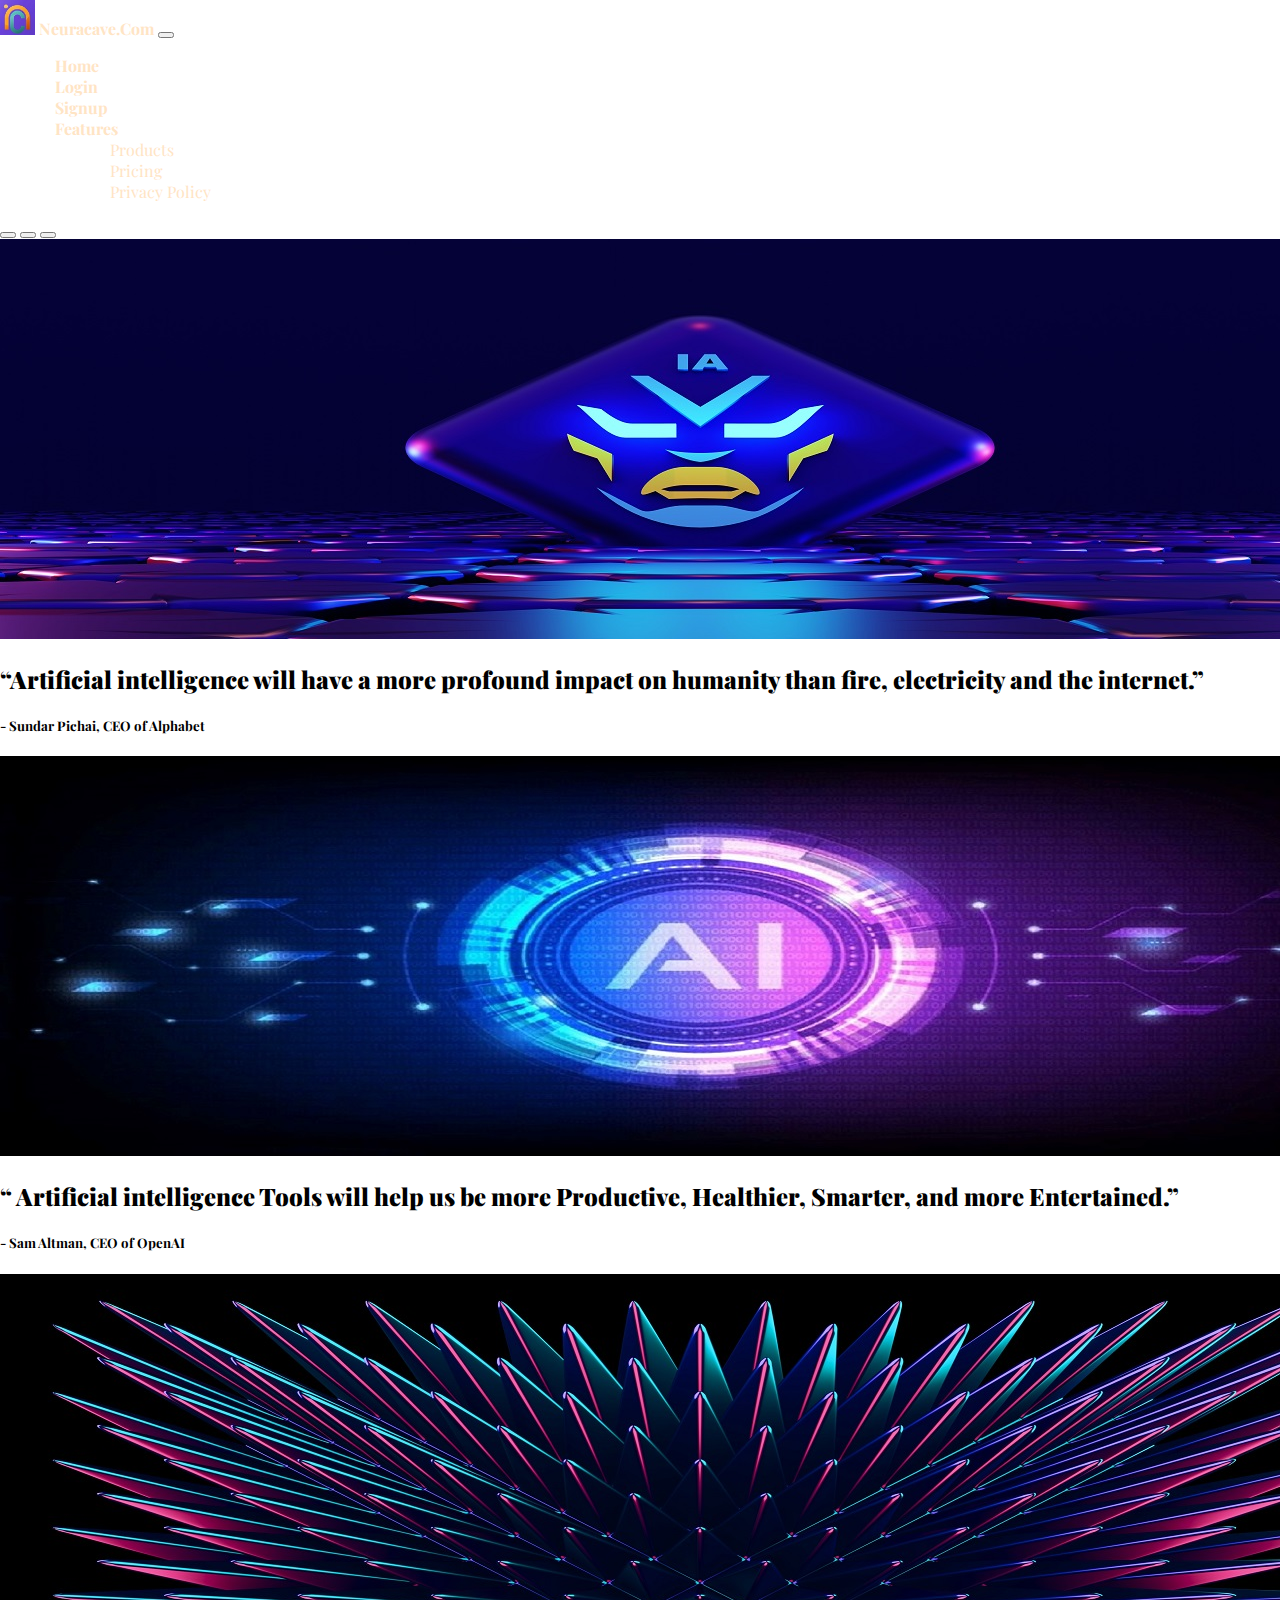
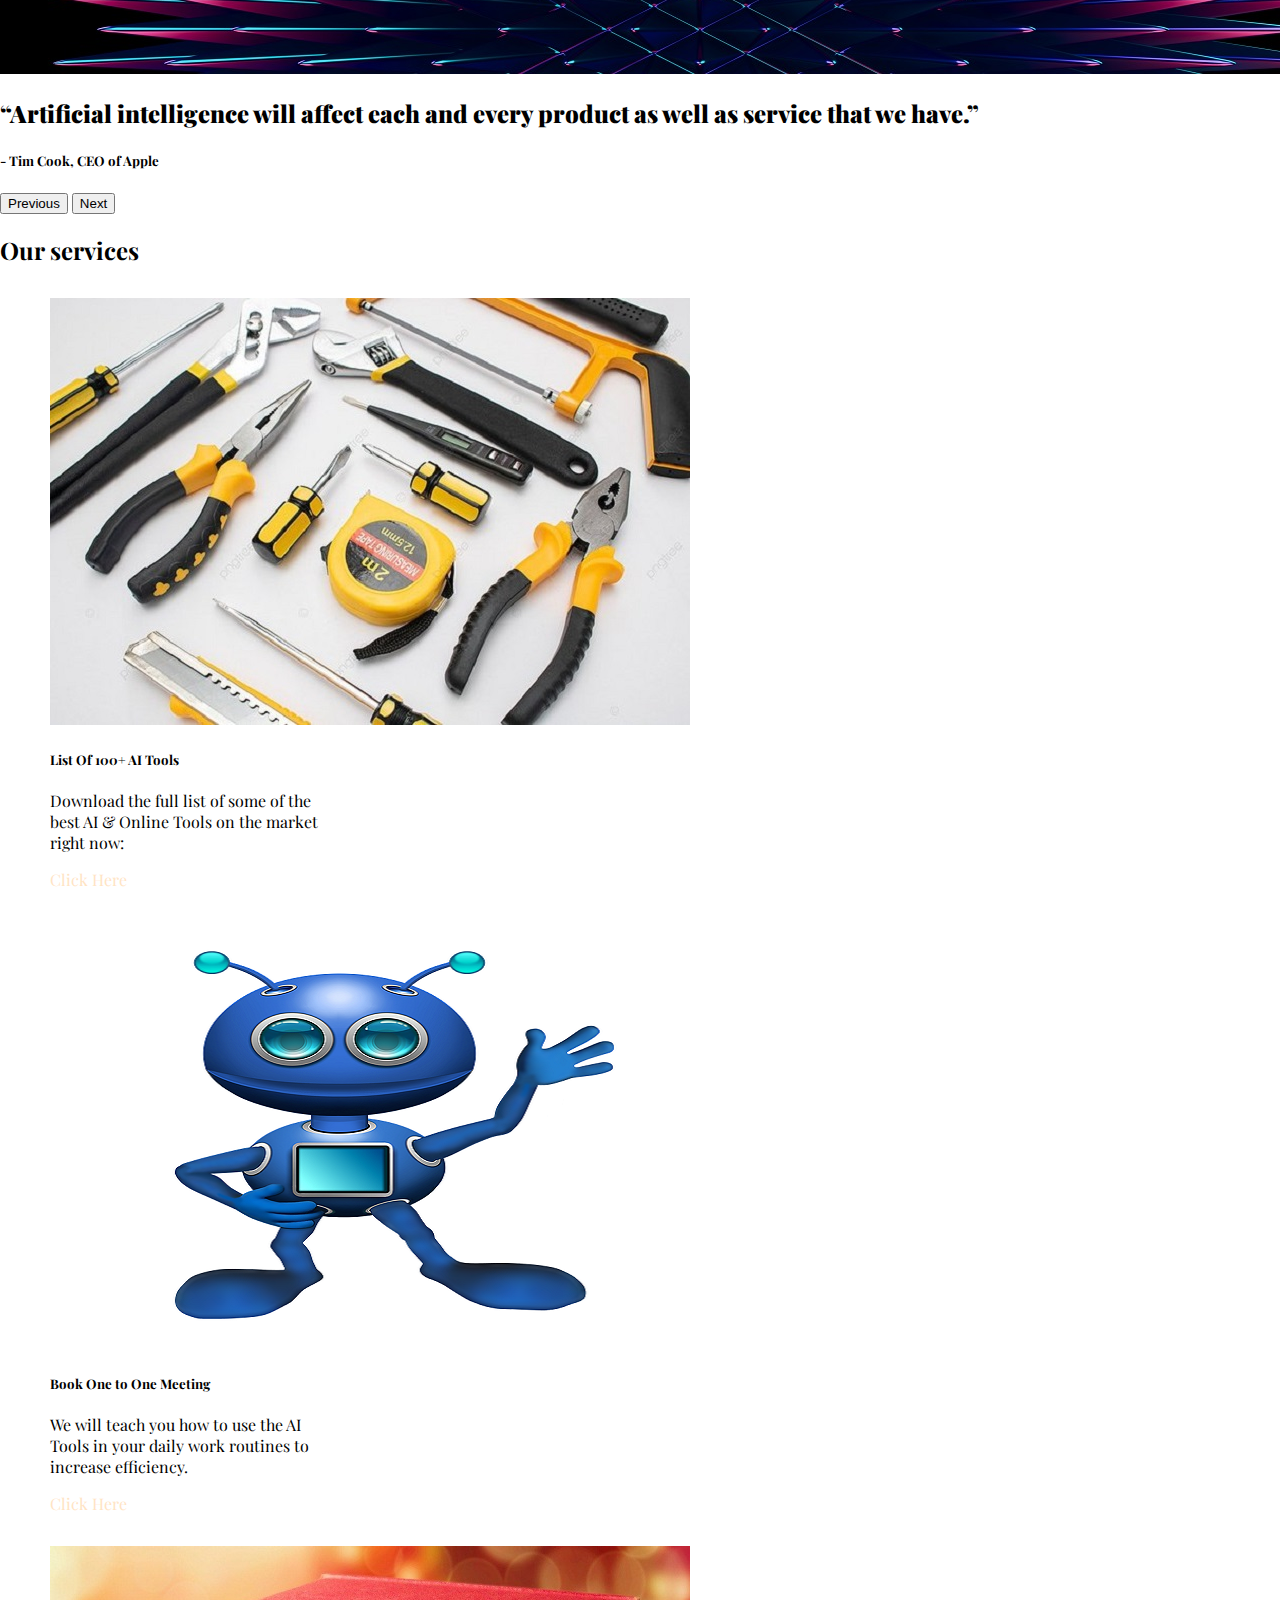
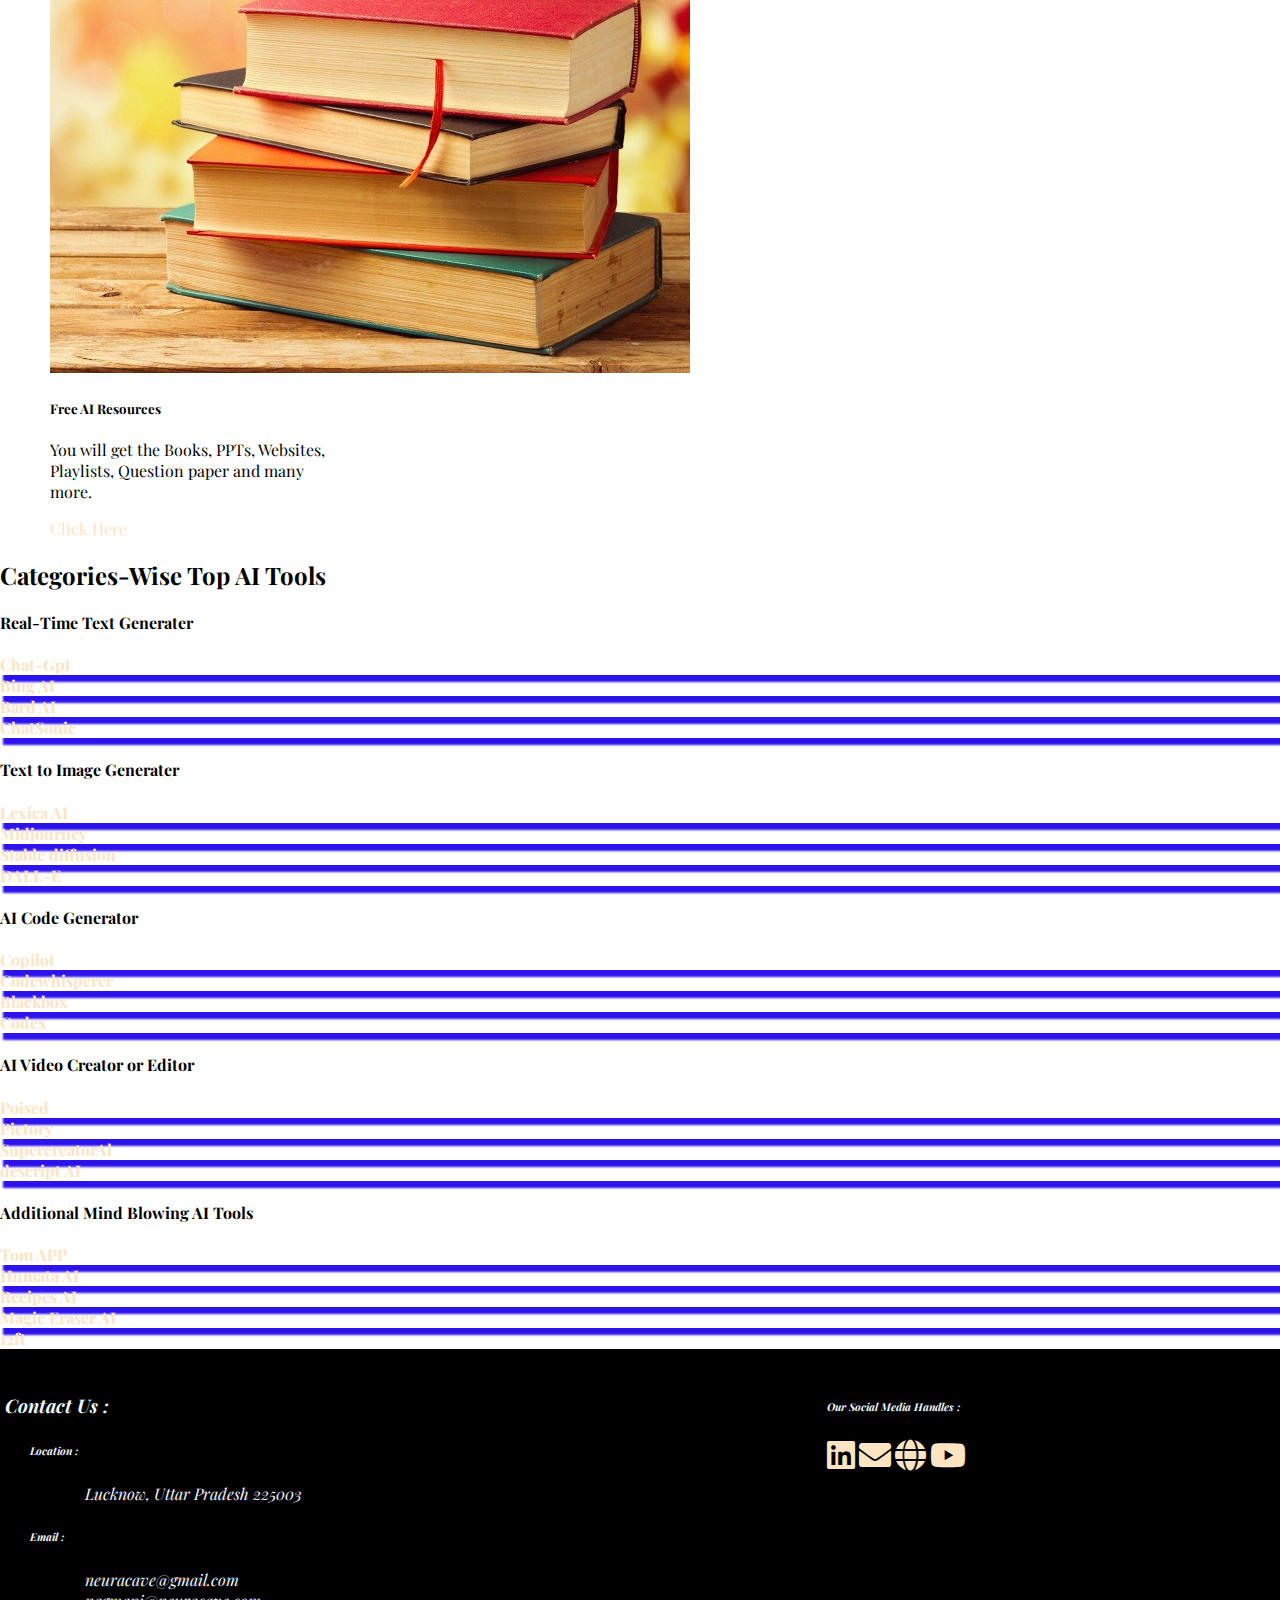
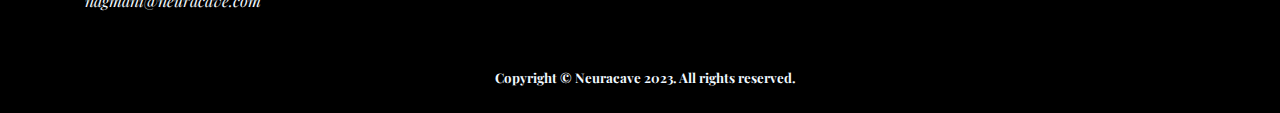
<file: index.html>
<!DOCTYPE html>
<html lang="en">

<head>
    <!-- This is written so that our website will come in google search(For SEO Purpose) -->
    <meta charset="UTF-8">
    <meta http-equiv="X-UA-Compatible" content="IE=edge">
    <meta name="viewport" content="width=device-width, initial-scale=1">
    <meta name="description" content="How to use AI Tools to do work efficiently">
    <meta name="keywords" content="aitools, ai, ml">
    <meta name="robots" content="INDEX, FOLLOW">

    <!-- This is for Styling and responsivness of the website -->
    <link href="https://cdn.jsdelivr.net/npm/bootstrap@5.0.2/dist/css/bootstrap.min.css" rel="stylesheet"
        integrity="sha384-EVSTQN3/azprG1Anm3QDgpJLIm9Nao0Yz1ztcQTwFspd3yD65VohhpuuCOmLASjC" crossorigin="anonymous">

    <!-- Add the Font Awesome CSS -->
    <link rel="stylesheet" href="https://cdnjs.cloudflare.com/ajax/libs/font-awesome/5.15.4/css/all.min.css">

    <link rel="stylesheet" href="style.css">

    <script src="https://cdn.jsdelivr.net/npm/bootstrap@5.0.2/dist/js/bootstrap.bundle.min.js"
        integrity="sha384-MrcW6ZMFYlzcLA8Nl+NtUVF0sA7MsXsP1UyJoMp4YLEuNSfAP+JcXn/tWtIaxVXM"
        crossorigin="anonymous"></script>

    <!-- This is the title of the webpage which will show in Tab of crome. -->
    <title>Neuracave</title>
    <link rel="icon" href="assets/nc - Copy.jpg" type="image/png" />
</head>

<body>
    <div class="main_container">
        <nav class="navbar sticky-top navbar-expand-lg navbar-light bg-light bg-body-tertiary ">
            <div class="container-fluid">
                <a class="navbar-brand" href="http://www.neuracave.com/">
                    <img src="assets/nc - Copy.jpg" alt="Logo" width="35" height="35"
                        class="d-inline-block align-text-top">
                    <b class="primary">Neuracave.Com</b>
                </a>
                <button class="navbar-toggler" type="button" data-bs-toggle="collapse"
                    data-bs-target="#navbarNavDropdown" aria-controls="navbarNavDropdown" aria-expanded="false"
                    aria-label="Toggle navigation">
                    <span class="navbar-toggler-icon"></span>
                </button>
                <div class="collapse navbar-collapse" id="navbarNavDropdown">
                    <ul class="navbar-nav">
                        <li class="nav-item me-2">
                            <a class="nav-link active font-weight-bold" aria-current="page" href="http://www.neuracave.com/">Home</a>
                        </li>
                        <li class="nav-item me-2">
                            <a class="nav-link font-weight-bold" href="login_form.html">Login</a>
                        </li>
                        <li class="nav-item me-2">
                            <a class="nav-link font-weight-bold" href="signup_form.html">Signup</a>
                        </li>
                        <li class="nav-item dropdown">
                            <a class="nav-link dropdown-toggle font-weight-bold" href="#" role="button" data-bs-toggle="dropdown"
                                aria-expanded="false">
                                Features
                            </a>
                            <ul class="dropdown-menu">
                                <li><a class="dropdown-item" href="">Products</a></li>
                                <li><a class="dropdown-item" href="">Pricing</a></li>
                                <li><a class="dropdown-item" href="">Privacy Policy</a></li>
                                <!-- <li><a class="dropdown-item" href="#">Something else here</a></li> -->
                            </ul>
                        </li>
                    </ul>
                </div>
            </div>
        </nav>

        <!-- Section - 2 ; Carousel -->

        <div id="carouselExampleDark" class="carousel carousel-dark slide" data-bs-ride="carousel">
            <div class="carousel-indicators">
                <button type="button" data-bs-target="#carouselExampleDark" data-bs-slide-to="0" class="active"
                    aria-current="true" aria-label="Slide 1"></button>
                <button type="button" data-bs-target="#carouselExampleDark" data-bs-slide-to="1"
                    aria-label="Slide 2"></button>
                <button type="button" data-bs-target="#carouselExampleDark" data-bs-slide-to="2"
                    aria-label="Slide 3"></button>
            </div>
            <div class="carousel-inner">
                <div class="carousel-item active" data-bs-interval="10000">
                    <img src="assets/bg3.png" class="d-block w-100 " alt="...">
                    <div class="carousel-caption d-none d-md-block">
                        <h2 class="text-white"><b>“Artificial intelligence will have a more profound impact on humanity
                                than fire, electricity
                                and the internet.”</b></h2>
                        <h5 class="text-white"> - Sundar Pichai, CEO of Alphabet</h5>
                    </div>
                </div>
                <div class="carousel-item" data-bs-interval="2000">
                    <img src="assets/bg1.png" class="d-block w-100 " alt="...">
                    <div class="carousel-caption d-none d-md-block">
                        <h2 class="text-white"><b>“ Artificial intelligence Tools will help us be more Productive,
                                Healthier, Smarter, and
                                more Entertained.”</b></h2>
                        <h5 class="text-white"> - Sam Altman, CEO of OpenAI</h5>
                    </div>
                </div>
                <div class="carousel-item">
                    <img src="assets/bg333.png" class="d-block w-100 " alt="...">
                    <div class="carousel-caption d-none d-md-block">
                        <h2 class="text-white"><b>“Artificial intelligence will affect each and every product as well as
                                service that we
                                have.”</b></h2>
                        <h5 class="text-white"> - Tim Cook, CEO of Apple</h5>
                    </div>
                </div>
            </div>
            <button class="carousel-control-prev" type="button" data-bs-target="#carouselExampleDark"
                data-bs-slide="prev">
                <span class="carousel-control-prev-icon" aria-hidden="true"></span>
                <span class="visually-hidden">Previous</span>
            </button>
            <button class="carousel-control-next" type="button" data-bs-target="#carouselExampleDark"
                data-bs-slide="next">
                <span class="carousel-control-next-icon" aria-hidden="true"></span>
                <span class="visually-hidden">Next</span>
            </button>
        </div>

        <!-- Section - 3 ; Services -->

        <div class="bg-info text-center py-3">
            <h2 class="py-3">Our services</h2>
            <div class="row">
                <div class="col card-1">
                    <div class="card" style="width: 18rem;">
                        <img src="assets/ai_tools.png" class="card-img-top" alt="...">
                        <div class="card-body">
                            <h5 class="card-title">List Of 100+ AI Tools</h5>
                            <p class="card-text">Download the full list of some of the best AI & Online Tools on the
                                market right now:</p>
                            <a href="AI_Tools By Neuracave.pdf" class="btn btn-primary">Click Here</a>
                        </div>
                    </div>
                </div>
                <div class="col card-1">
                    <div class="card" style="width: 18rem;">
                        <img src="assets/robot.png" class="card-img-top" alt="...">
                        <div class="card-body">
                            <h5 class="card-title">Book One to One Meeting</h5>
                            <p class="card-text"> We will teach you how to use the AI Tools in your daily work routines
                                to increase efficiency.</p>
                            <a href="https://calendly.com/nag2mani/one_to_one" class="btn btn-primary">Click Here</a>
                        </div>
                    </div>
                </div>
                <div class="col card-1">
                    <div class="card" style="width: 18rem;">
                        <img src="assets/study_material.png" class="card-img-top" alt="...">
                        <div class="card-body">
                            <h5 class="card-title">Free AI Resources</h5>
                            <p class="card-text">You will get the Books, PPTs, Websites, Playlists, Question paper and
                                many more.</p>
                            <a href="study_material.html" class="btn btn-primary">Click Here</a>
                        </div>
                    </div>
                </div>
            </div>
        </div>

        <!-- Section - 4 ; AI Tools -->

        <div class="bg-warning text-center py-4">
            <h2>Categories-Wise Top AI Tools</h2>
            <div class="container">
                <div class="row">
                    <div class="col text-center mt-4 mb-2">
                        <h4>Real-Time Text Generater</h4>
                    </div>
                </div>
                <div class="container">
                    <div class="row justify-content-around">
                        <div class="col-md-2 border border-primary bg-primary shadow-column mb-3">
                            <a href="https://chat.openai.com/" class="font-weight-bold">Chat-Gpt</a>
                        </div>
                        <div class="col-md-2 border border-primary bg-primary shadow-column mb-3">
                            <a href="https://www.bing.com/new" class="font-weight-bold">Bing AI</a>
                        </div>
                        <div class="col-md-2 border border-primary bg-primary shadow-column mb-3">
                            <a href="https://bard.google.com/" class="font-weight-bold">Bard AI</a>
                        </div>
                        <div class="col-md-2 border border-primary bg-primary shadow-column mb-3">
                            <a href="https://writesonic.com/chat" class="font-weight-bold">ChatSonic</a>
                        </div>
                    </div>
                </div>
            </div>


            <div class="container">
                <div class="row">
                    <div class="col text-center mt-4 mb-2">
                        <h4>Text to Image Generater</h4>
                    </div>
                </div>
                <div class="container">
                    <div class="row justify-content-around">
                        <div class="col-md-2 border border-primary bg-primary shadow-column mb-3">
                            <a href="https://lexica.art/" class="font-weight-bold">Lexica AI</a>
                        </div>
                        <div class="col-md-2 border border-primary bg-primary shadow-column mb-3">
                            <a href="https://www.midjourney.com/" class="font-weight-bold">Midjourney</a>
                        </div>
                        <div class="col-md-2 border border-primary bg-primary shadow-column mb-3">
                            <a href="https://github.com/CompVis/stable-diffusion" class="font-weight-bold">Stable
                                diffusion</a>
                        </div>
                        <div class="col-md-2 border border-primary bg-primary shadow-column mb-3">
                            <a href="https://labs.openai.com/" class="font-weight-bold">DALL-E</a>
                        </div>
                    </div>
                </div>
            </div>


            <div class="container">
                <div class="row">
                    <div class="col text-center mt-4 mb-2">
                        <h4>AI Code Generator</h4>
                    </div>
                </div>
                <div class="container">
                    <div class="row justify-content-around">
                        <div class="col-md-2 border border-primary bg-primary shadow-column mb-3">
                            <a href="https://github.com/features/copilot" class="font-weight-bold">Copilot</a>
                        </div>
                        <div class="col-md-2 border border-primary bg-primary shadow-column mb-3">
                            <a href="https://aws.amazon.com/codewhisperer/" class="font-weight-bold">Codewhisperer</a>
                        </div>
                        <div class="col-md-2 border border-primary bg-primary shadow-column mb-3">
                            <a href="https://www.useblackbox.io/" class="font-weight-bold">Blackbox</a>
                        </div>
                        <div class="col-md-2 border border-primary bg-primary shadow-column mb-3">
                            <a href="https://openai.com/blog/openai-codex" class="font-weight-bold">Codex</a>
                        </div>
                    </div>
                </div>
            </div>


            <div class="container">
                <div class="row">
                    <div class="col text-center mt-4 mb-2">
                        <h4>AI Video Creator or Editor</h4>
                    </div>
                </div>
                <div class="container">
                    <div class="row justify-content-around">
                        <div class="col-md-2 border border-primary bg-primary shadow-column mb-3">
                            <a href="https://www.poised.com/" class="font-weight-bold">Poised</a>
                        </div>
                        <div class="col-md-2 border border-primary bg-primary shadow-column mb-3">
                            <a href="https://pictory.ai/" class="font-weight-bold">Pictory</a>
                        </div>
                        <div class="col-md-2 border border-primary bg-primary shadow-column mb-3">
                            <a href="https://www.supercreator.ai/" class="font-weight-bold">SupercreatorAl</a>
                        </div>
                        <div class="col-md-2 border border-primary bg-primary shadow-column mb-3">
                            <a href="https://www.descript.com/" class="font-weight-bold">descript AI</a>
                        </div>
                    </div>
                </div>
            </div>


            <div class="container">
                <div class="row">
                    <div class="col text-center mt-4 mb-2">
                        <h4>Additional Mind Blowing AI Tools</h4>
                    </div>
                </div>
                <div class="container">
                    <div class="row justify-content-around">
                        <div class="col-md-2 border border-primary bg-primary shadow-column mb-3">
                            <a href="https://tome.app/" class="font-weight-bold">Tom APP</a>
                        </div>
                        <div class="col-md-2 border border-primary bg-primary shadow-column mb-3">
                            <a href="https://www.humata.ai/" class="font-weight-bold">Humata AI</a>
                        </div>
                        <div class="col-md-2 border border-primary bg-primary shadow-column mb-3">
                            <a href="https://letsfoodie.com/ai-recipe-generator/" class="font-weight-bold">Recipes
                                AI</a>
                        </div>
                        <div class="col-md-2 border border-primary bg-primary shadow-column mb-3">
                            <a href="https://magicstudio.com/magiceraser/" class="font-weight-bold">Magic Eraser AI</a>
                        </div>
                        <div class="col-md-2 border border-primary bg-primary shadow-column mb-3">
                            <a href="https://12ft.io/" class="font-weight-bold">12ft</a>
                        </div>
                    </div>
                </div>
            </div>
        </div>

        <!-- Section - 5 ; Footer/contacts -->
        <footer class="footer">
            <address class="address">
                <div class="contact">
                    <h3>Contact Us :</h3>
                    <div class="location">
                        <h6>Location :</h6>
                        <ul>
                            <li>Lucknow, Uttar Pradesh 225003</li>
                        </ul>
                    </div>
                    <div class="email">
                        <h6>Email :</h6>
                        <ul>
                            <li>neuracave@gmail.com</li>
                            <li>nagmani@neuracave.com</li>
                        </ul>
                    </div>
                </div>
                <div class="social-media">
                    <h6> Our Social Media Handles :</h6>
                    <a href="https://www.linkedin.com/company/neuracave/"><i class="fab fa-linkedin fa-2x ps-2"></i></a>
                    <a href="mailto:neuracave@gmail.com"><i class="fas fa-envelope fa-2x ps-2"></i></a>
                    <a href="http://www.neuracave.com/"><i class="fas fa-globe fa-2x ps-2"></i></a>
                    <a href="https://www.youtube.com/channel/UCKmD34nAH2tY5DMkWutiYrQ"><i
                            class="fab fa-youtube fa-2x ps-2"></i></a>
                </div>
            </address>
            <div class="copyright">
                <h5>Copyright &copy; Neuracave 2023. All rights reserved.</h5>
            </div>
        </footer>
    </div>
    <script src="script.js"></script>
</body>

</html>
</file>
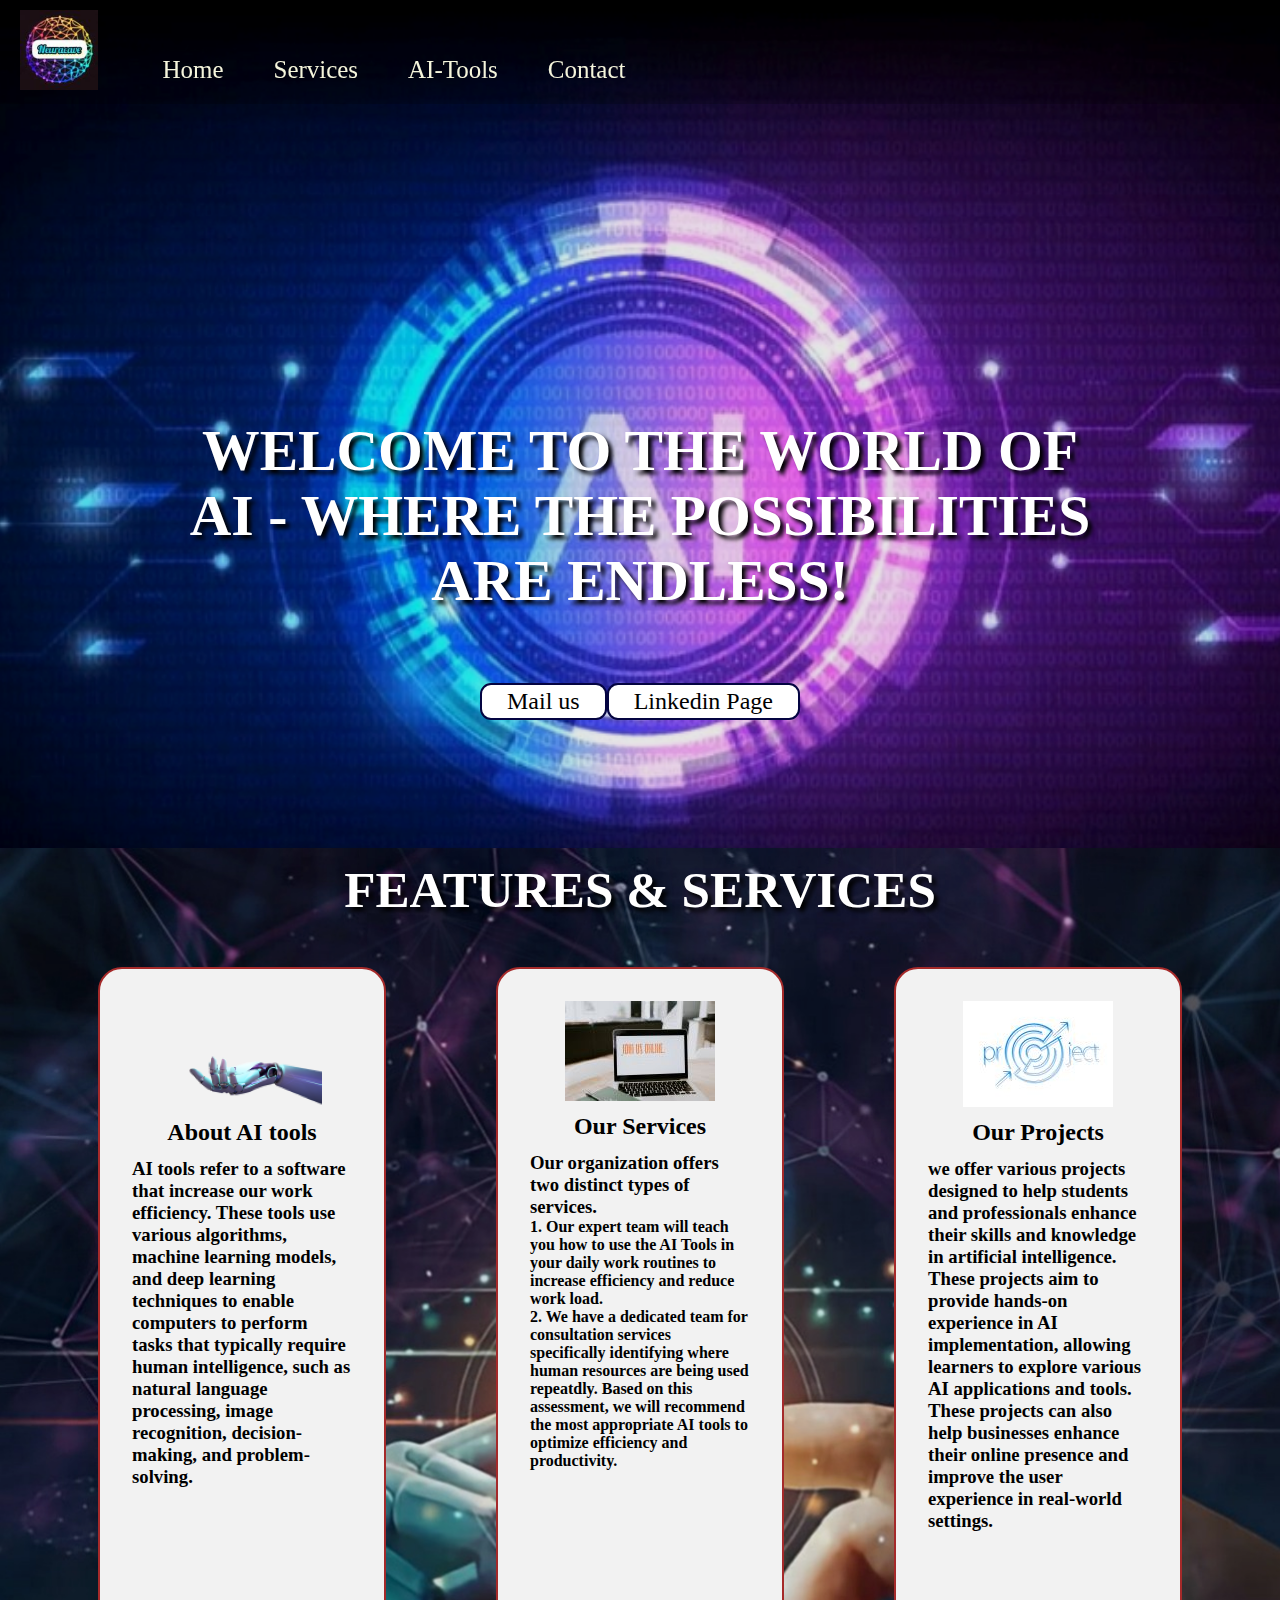
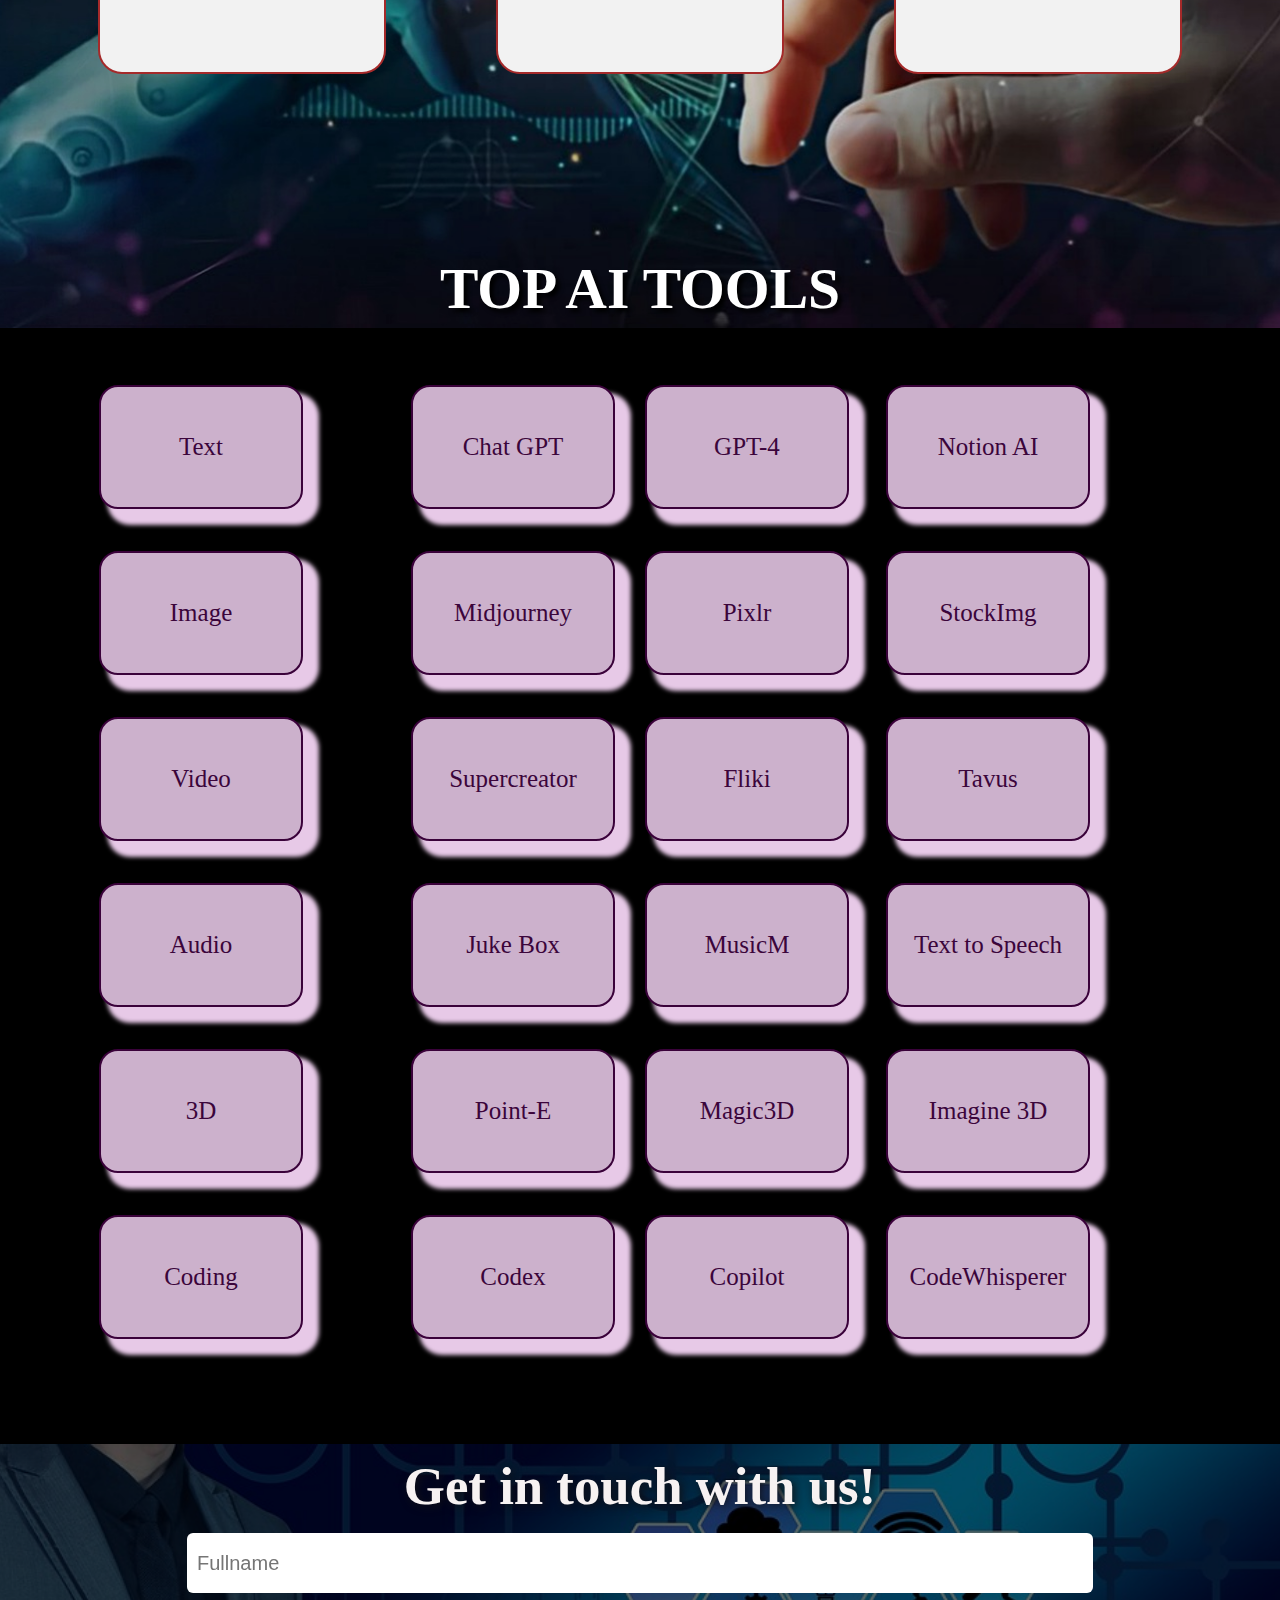
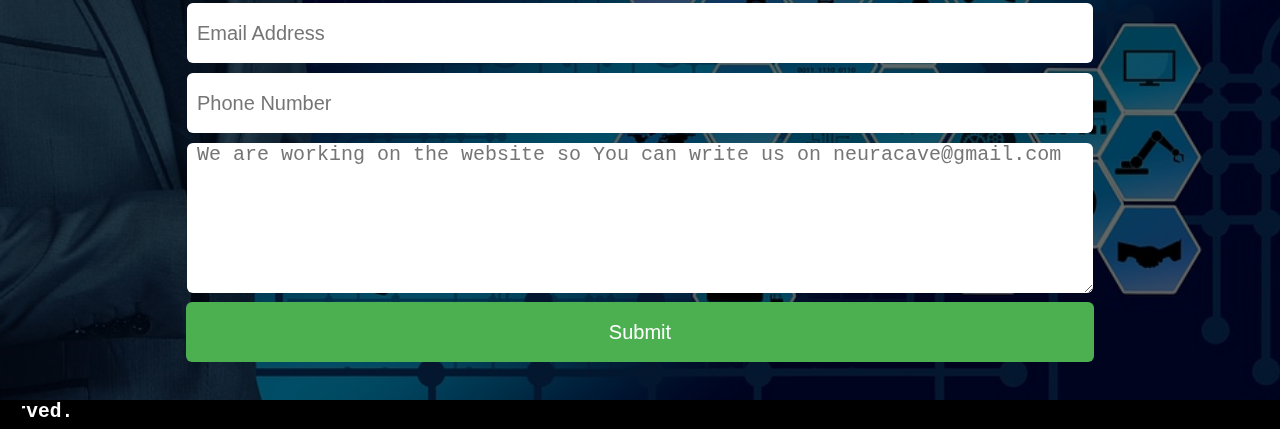
<file: Neuracave_1.0.0/index.html>
<!DOCTYPE html>
<html lang="en">
<head>
    <!-- This is written so that our website will come in google search(For SEO Purpose). -->
    <meta charset="UTF-8">
    <meta http-equiv="X-UA-Compatible" content="IE=edge">
    <meta name="viewport" content="width=device-width, initial-scale=1.0">
    <meta name="description" content="How to use AI Tools to do work efficiently">
    <meta name="keywords" content="aitools, ai, ml">
    <meta name="robots" content="INDEX, FOLLOW">
    <link href="style.css" rel="stylesheet" type="text/css">
    <link rel="stylesheet" media="screen and (max-width: 1230px)" href="responsive.css">
    <title>Neuracave</title>
</head>
<body>
    <nav id="row">
        <div class="logo">
            <img src="assets/logo-new.jpg" alt="oe_logo">
        </div>
        <ul>
            <li class="item"><a href="#hero">Home</a></li>
            <li class="item"><a href="#Service-container">Services</a></li>
            <li class="item"><a href="#Aitools">AI-Tools</a></li>
            <li class="item"><a href="#contact">Contact</a></li>
        </ul>
    </nav>
    <section id="hero">
        <h1>Welcome to the world of AI - where the possibilities are endless!</h1>
        <div class="button">
            <a href="mailto: neuracave@gmail.com" class="button1">Mail us</a>
            <a href="https://www.linkedin.com/company/neuracave/" class="button2">Linkedin Page</a>
        </div>
    </section>
    <section id="Service-container">
        <h1 class="page2">Features & Services</h1>
        <div id="services">
            <div class="box">
                <img src="assets/ai tools logo.png" alt="">
                <h2 class="h-secondary">About AI tools</h2>
                <h3>AI tools refer to a software that increase our work efficiency. These tools use various
                    algorithms, machine learning models, and deep learning techniques
                    to enable computers to perform tasks that typically require human
                    intelligence, such as natural language processing, image recognition,
                    decision-making, and problem-solving.</h3>
            </div>
            <div class="box">
                <img src="assets/seminar.jpg" alt="">
                <h2 class="h-secondary">Our Services</h2>
                <p>
                    <h3>Our organization offers two distinct types of services.</h3>
                    <h4>1. Our expert team will teach you how to use the AI Tools in your daily work routines to increase efficiency and reduce work load.</h4>
                    <h4>2. We have a dedicated team for consultation services specifically identifying where human resources are being used repeatdly. Based on this assessment, we will recommend the most appropriate AI tools to optimize efficiency and productivity.</h4>
                </p>
            </div>
            <div class="box">
                <img src="assets/project-g6459e786f_1920.jpg" alt="">
                <h2 class="h-secondary">Our Projects</h2>
                <p> 
                    <h3>we offer various projects designed to help students and professionals enhance their skills and
                    knowledge in artificial intelligence. These projects aim to provide hands-on experience in AI
                    implementation, allowing learners to explore various AI applications and tools.
                    These projects can also help businesses enhance their online presence and improve the user experience in real-world settings.</h3>
                </p>
            </div>
        </div>
    </section>
    <section id="Aitools">
        <h1 class="top">Top AI Tools</h1>
        <div class="container">
            <div class="boxes">Text</div>
            <div class="boxes">Chat GPT</div>
            <div class="boxes">GPT-4</div>
            <div class="boxes">Notion AI</div>
            <div class="boxes">Image</div>
            <div class="boxes">Midjourney</div>
            <div class="boxes">Pixlr</div>
            <div class="boxes">StockImg</div>
            <div class="boxes">Video</div>
            <div class="boxes">Supercreator</div>
            <div class="boxes">Fliki</div>
            <div class="boxes">Tavus</div>
            <div class="boxes">Audio</div>
            <div class="boxes">Juke Box</div>
            <div class="boxes">MusicM</div>
            <div class="boxes">Text to Speech</div>
            <div class="boxes">3D</div>
            <div class="boxes">Point-E</div>
            <div class="boxes">Magic3D</div>
            <div class="boxes">Imagine 3D</div>
            <div class="boxes">Coding</div>
            <div class="boxes">Codex</div>
            <div class="boxes">Copilot</div>
            <div class="boxes">CodeWhisperer</div>
        </div>
    </section>
    <section id="contact">
        <div class="page4">
            <h2>Get in touch with us!</h2>
        </div>
        <div class="contact-form">
            <form class="form">
                <input type="text" name="fullname" placeholder="Fullname">
                <input type="email" name="email" placeholder="Email Address">
                <input type="number" name="phonenumber" placeholder="Phone Number">
                <textarea class="subject" name="subject"
                    placeholder="We are working on the website so You can write us on neuracave@gmail.com "></textarea>
                <input class="button" type="submit" value="Submit">
            </form>
        </div>
        </div>
    </section>
    <footer>
        <div>
            <h2>
                <marquee behavior="" direction="right"> Copyright &copy; Neuracave 2023. All rights reserved.</marquee>
            </h2>
        </div>
    </footer>
</body>

</html>
</file>
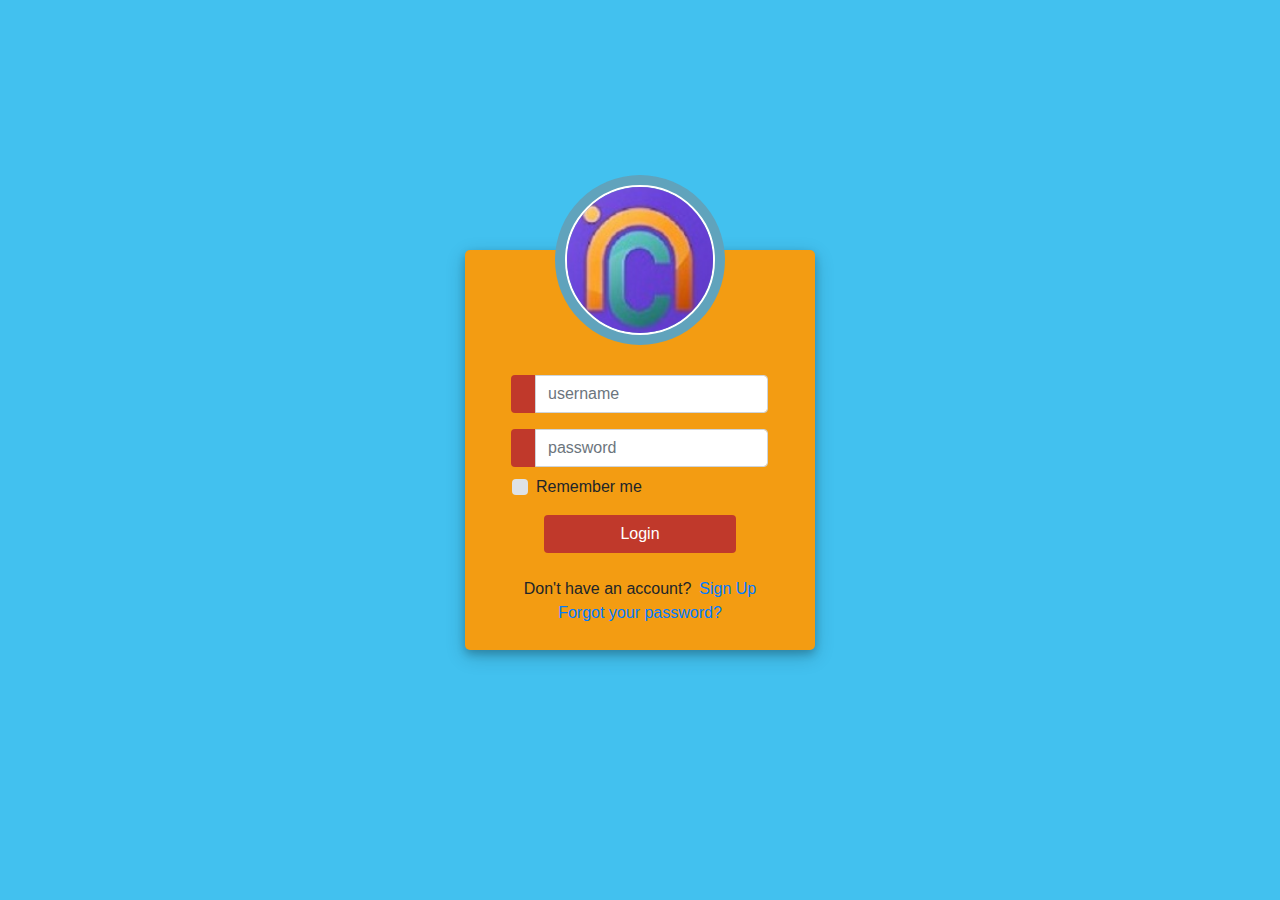
<file: login_form.html>
<!DOCTYPE html>
<html>

<head>
	<title>Login Page</title>
	<link rel="stylesheet" href="https://stackpath.bootstrapcdn.com/bootstrap/4.1.3/css/bootstrap.min.css" integrity="sha384-MCw98/SFnGE8fJT3GXwEOngsV7Zt27NXFoaoApmYm81iuXoPkFOJwJ8ERdknLPMO" crossorigin="anonymous">
	<script src="https://ajax.googleapis.com/ajax/libs/jquery/3.3.1/jquery.min.js"></script>
	<link rel="stylesheet" href="https://use.fontawesome.com/releases/v5.6.1/css/all.css" integrity="sha384-gfdkjb5BdAXd+lj+gudLWI+BXq4IuLW5IT+brZEZsLFm++aCMlF1V92rMkPaX4PP" crossorigin="anonymous">
	<link href="//maxcdn.bootstrapcdn.com/bootstrap/4.1.1/css/bootstrap.min.css" rel="stylesheet" id="bootstrap-css">
	<script src="//maxcdn.bootstrapcdn.com/bootstrap/4.1.1/js/bootstrap.min.js"></script>
	<script src="//cdnjs.cloudflare.com/ajax/libs/jquery/3.2.1/jquery.min.js"></script>
    <link rel="stylesheet" href="login_form.css">
</head>

<body>
	<div class="container h-100">
		<div class="d-flex justify-content-center h-100">
			<div class="user_card">
				<div class="d-flex justify-content-center">
					<div class="brand_logo_container">
						<img src="assets/nc - Copy.jpg" class="brand_logo" alt="Logo">
					</div>
				</div>
				<div class="d-flex justify-content-center form_container">
					<form>
						<div class="input-group mb-3">
							<div class="input-group-append">
								<span class="input-group-text"><i class="fas fa-user"></i></span>
							</div>
							<input type="text" name="" class="form-control input_user" value="" placeholder="username">
						</div>
						<div class="input-group mb-2">
							<div class="input-group-append">
								<span class="input-group-text"><i class="fas fa-key"></i></span>
							</div>
							<input type="password" name="" class="form-control input_pass" value="" placeholder="password">
						</div>
						<div class="form-group">
							<div class="custom-control custom-checkbox">
								<input type="checkbox" class="custom-control-input" id="customControlInline">
								<label class="custom-control-label" for="customControlInline">Remember me</label>
							</div>
						</div>
							<div class="d-flex justify-content-center mt-3 login_container">
				 	<button type="button" name="button" class="btn login_btn">Login</button>
				   </div>
					</form>
				</div>
		
				<div class="mt-4">
					<div class="d-flex justify-content-center links">
						Don't have an account? <a href="#" class="ml-2">Sign Up</a>
					</div>
					<div class="d-flex justify-content-center links">
						<a href="#">Forgot your password?</a>
					</div>
				</div>
			</div>
		</div>
	</div>
</body>

</html>
</file>
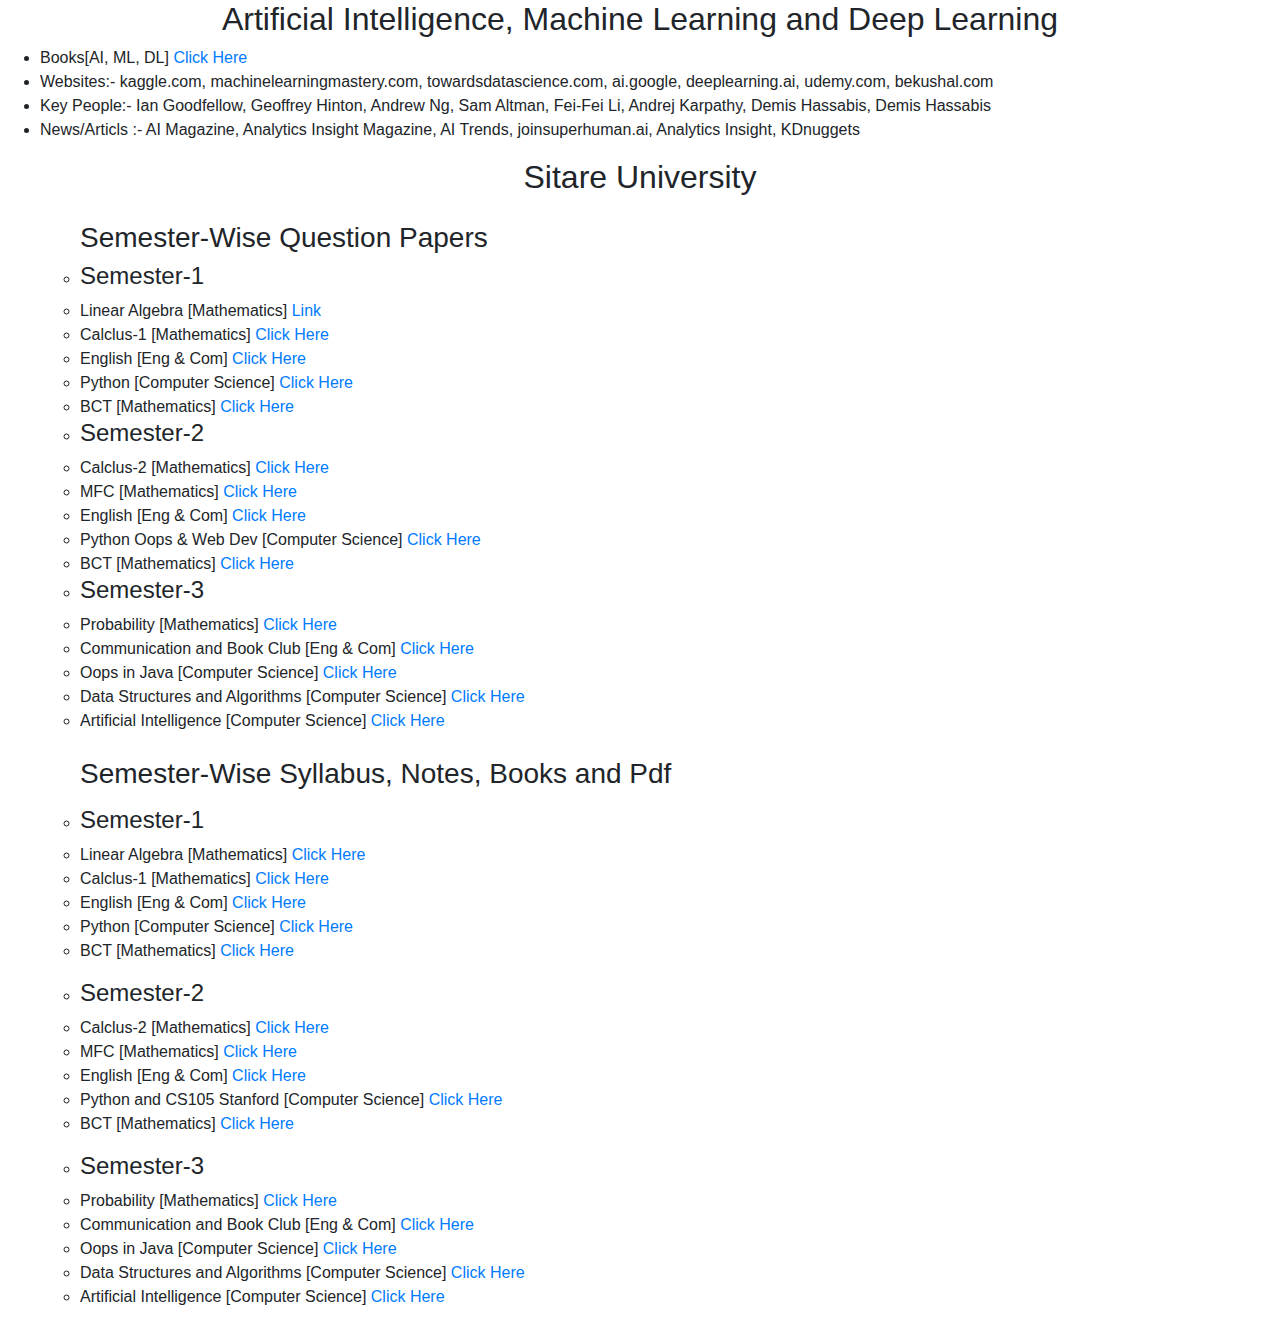
<file: study_material.html>
<!doctype html>
<html lang="en">
  <head>
    <!-- Required meta tags -->
    <meta charset="utf-8">
    <meta name="viewport" content="width=device-width, initial-scale=1, shrink-to-fit=no">

    <!-- Bootstrap CSS -->
    <link rel="stylesheet" href="https://cdn.jsdelivr.net/npm/bootstrap@4.0.0/dist/css/bootstrap.min.css" integrity="sha384-Gn5384xqQ1aoWXA+058RXPxPg6fy4IWvTNh0E263XmFcJlSAwiGgFAW/dAiS6JXm" crossorigin="anonymous">

    <title>Study Materials</title>
  </head>
  <body>


    <!-- Optional JavaScript -->
    <!-- jQuery first, then Popper.js, then Bootstrap JS -->
    <script src="https://code.jquery.com/jquery-3.2.1.slim.min.js" integrity="sha384-KJ3o2DKtIkvYIK3UENzmM7KCkRr/rE9/Qpg6aAZGJwFDMVNA/GpGFF93hXpG5KkN" crossorigin="anonymous"></script>
    <script src="https://cdn.jsdelivr.net/npm/popper.js@1.12.9/dist/umd/popper.min.js" integrity="sha384-ApNbgh9B+Y1QKtv3Rn7W3mgPxhU9K/ScQsAP7hUibX39j7fakFPskvXusvfa0b4Q" crossorigin="anonymous"></script>
    <script src="https://cdn.jsdelivr.net/npm/bootstrap@4.0.0/dist/js/bootstrap.min.js" integrity="sha384-JZR6Spejh4U02d8jOt6vLEHfe/JQGiRRSQQxSfFWpi1MquVdAyjUar5+76PVCmYl" crossorigin="anonymous"></script>
  </body>
</html>
        <div>
            <div>
                <h2 class="text-center">Artificial Intelligence, Machine Learning and Deep Learning </h2>
            </div>
            <div>
                <ul>
                    <li class="ms-3">Books[AI, ML, DL] <a href="https://drive.google.com/drive/folders/1QnJRXYJSINzNF_ISUoaGhAO004AjipF3">Click Here</a></li>
                    <li class="ms-3">Websites:- kaggle.com, machinelearningmastery.com, towardsdatascience.com, ai.google, deeplearning.ai, udemy.com, bekushal.com </li>
                    <li class="ms-3">Key People:- Ian Goodfellow, Geoffrey Hinton, Andrew Ng, Sam Altman, Fei-Fei Li, Andrej Karpathy, Demis Hassabis, Demis Hassabis </li>
                    <li class="ms-3">News/Articls :- AI Magazine, Analytics Insight Magazine, AI Trends, joinsuperhuman.ai, Analytics Insight, KDnuggets </li>
                </ul>
            </div>
            <div>
                <h2 class="text-center mt-6"> Sitare University</h2>
            </div>
            <div>
                <ul>
                    <ul>
                        <h3 class="mt-4">Semester-Wise Question Papers</h3>
                        <li>
                            <h4>Semester-1</h4>
                        <li>Linear Algebra [Mathematics] <a href="#">Link</a></li>
                        <li>Calclus-1 [Mathematics] <a href="#">Click Here</a></li>
                        <li>English [Eng & Com] <a href="#">Click Here</a></li>
                        <li>Python [Computer Science] <a href="#">Click Here</a></li>
                        <li>BCT [Mathematics] <a href="#">Click Here</a></li>
                        </li>
                        <li>
                            <h4>Semester-2</h4>
                        <li>Calclus-2 [Mathematics] <a href="#">Click Here</a></li>
                        <li>MFC [Mathematics] <a href="#">Click Here</a></li>
                        <li>English [Eng & Com] <a href="#">Click Here</a></li>
                        <li>Python Oops & Web Dev [Computer Science] <a href="#">Click Here</a></li>
                        <li>BCT [Mathematics] <a href="#">Click Here</a></li>
                        </li>
                        <li>
                            <h4>Semester-3</h4>
                        <li>Probability [Mathematics] <a href="#">Click Here</a></li>
                        <li>Communication and Book Club [Eng & Com] <a href="#">Click Here</a></li>
                        <li>Oops in Java [Computer Science] <a href="#">Click Here</a></li>
                        <li>Data Structures and Algorithms [Computer Science] <a href="#">Click Here</a></li>
                        <li>Artificial Intelligence [Computer Science] <a href="#">Click Here</a></li>
                        </li>
                    </ul>


                    <ul>
                        <h3 class="mt-4">Semester-Wise Syllabus, Notes, Books and Pdf</h3>
                        <li>
                            <h4 class="mt-3">Semester-1</h4>
                        <li>Linear Algebra [Mathematics] <a href="#">Click Here</a></li>
                        <li>Calclus-1 [Mathematics] <a href="http://home.iitk.ac.in/~psraj/mth101/lecture_notes.html">Click Here</a></li>
                        <li>English [Eng & Com] <a href="#">Click Here</a></li>
                        <li>Python [Computer Science] <a href="https://drive.google.com/drive/folders/1shDLeq2n6HYQ4oa85-jmEdgxOiKTy4Mu">Click Here</a></li>
                        <li>BCT [Mathematics] <a href="#">Click Here</a></li>
                        </li>
                        <li>
                            <h4 class="mt-3">Semester-2</h4>
                        <li>Calclus-2 [Mathematics] <a href="#">Click Here</a></li>
                        <li>MFC [Mathematics] <a href="#">Click Here</a></li>
                        <li>English [Eng & Com] <a href="#">Click Here</a></li>
                        <li>Python and CS105 Stanford [Computer Science] <a href="https://www.youtube.com/playlist?list=PLoROMvodv4rPzLcXBhbCFt8ahPrQGFSmN">Click Here</a></li>
                        <li>BCT [Mathematics] <a href="#">Click Here</a></li>
                        </li>
                        <li>
                            <h4 class="mt-3">Semester-3</h4>
                        <li>Probability [Mathematics] <a href="#">Click Here</a></li>
                        <li>Communication and Book Club [Eng & Com] <a href="#">Click Here</a></li>
                        <li>Oops in Java [Computer Science] <a href="#">Click Here</a></li>
                        <li>Data Structures and Algorithms [Computer Science] <a href="#">Click Here</a></li>
                        <li>Artificial Intelligence [Computer Science] <a href="#">Click Here</a></li>
                        </li>
                    </ul>
                </ul>

            </div>
        </div>
</file>
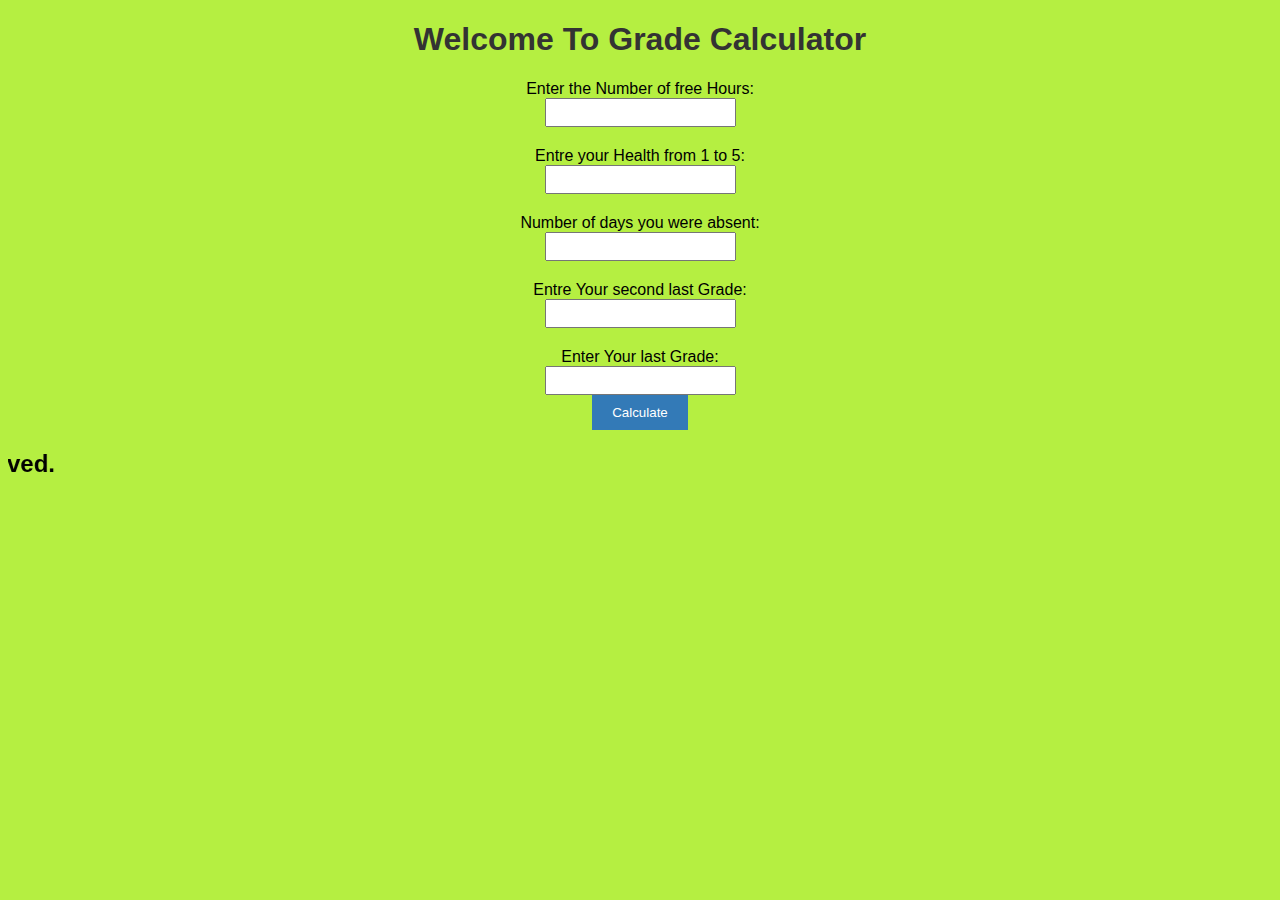
<file: Neuracave_2.0.0/index_math.html>
<!DOCTYPE html>
<html>
<head>
  <title>Grade Calculator</title>
  <link rel="stylesheet" type="text/css" href="styles_math.css">
  <style>
    body {
      /* background-image: url('bg11.jpg'); */
      background-color: rgb(181, 239, 65);
      background-repeat: no-repeat; /* Prevent the image from repeating */
      background-size: cover ;
      background-position: center center;
    }
</style>
</head>
<body>
  <h1>Welcome To Grade Calculator</h1>
  <label for="x1-input">Enter the Number of free Hours:</label>
  <input type="number" id="x1-input">

  <label for="x2-input">Entre your Health from 1 to 5:</label>
  <input type="number" id="x2-input">

  <label for="x3-input">Number of days you were absent:</label>
  <input type="number" id="x3-input">

  <label for="x4-input">Entre Your second last Grade:</label>
  <input type="number" id="x4-input">

  <label for="x5-input">Enter Your last Grade:</label>
  <input type="number" id="x5-input">
<div>
  <button onclick="calculate()">Calculate</button>
  <p id="result"></p>
</div>
  <script src="script_math.js"></script>

  <footer>
    <div>
        <h2>
            <marquee behavior="" direction="right"> Copyright &copy; Nagmani Kumar 2023. All rights reserved.</marquee>
        </h2>
    </div>
</footer>
</body>
</html>
</file>
<file: style.css>
/* Section - 1 ; Imported module or fonts */
/* This is the fonts we will use, font-family: 'Playfair Display', serif; */

@import url('https://fonts.googleapis.com/css2?family=Playfair+Display:wght@400;500&display=swap');

/* Section - 2 ; Body*/

body{
    margin: 0px !important;
    padding: 0px !important;
    overflow-x: hidden !important;
    font-family: Playfair Display, serif !important;
}

/* Section - 3 ; Navbar*/

 a {
    text-decoration: none;
    color: bisque;
}

.text_type {
    font-family: Playfair Display, serif;
    font-size: 20px;
}

.navlist li a {
    border-radius: 10px;
}

.navlist li a:hover {
    background-color: rgb(158, 243, 243);
}

/* .row{
    margin-right: calc(var(--bs-gutter-x) * -0) !important;
} */

.card {
    margin: 0 50px !important;
    float: none !important;
    margin-bottom: 10px !important;
}

.card-1{
    margin-top: 2rem !important;
}

.shadow-column {
    box-shadow: 5px 5px 2px 2px rgb(44, 19, 235);
}

.font-weight-bold{
    font-weight: bold;
}

.card-1:hover{
    transform: translateY(-10px) scale(1.05)
}



.footer {
    padding: 5px;
    width: 100%;
    background-color: rgb(0, 0, 0);
    color: aliceblue;
}

.location,
.email,
.phone {
    margin: 10px;
    padding-left: 15px;
}

ul {
    list-style: none;
    margin-left: 15px;
}

.social-media {
    margin-top: 20px;
    padding-left: 15px;
}

.social-media>ul>li>a {
    color: aliceblue;
    text-decoration: none;
}

.social-media ul {
    padding-top: 15px;
}

.social-media ul li {
    padding-top: 10px;
}

.address {
    display: flex;
    justify-content: flex-start;
    flex-wrap: wrap;
}

.contact {
    margin: 20px 0;
}

.copyright {
    text-align: center;
}


@media only screen and (min-width: 600px) {
    .logo {
        width: 150px;
        margin-left: 50px;
    }
}

@media screen and (min-width: 792px) {

    .social-media {
        margin-left: 500px;
    }

    .mission,
    .vision {
        width: 50%;
    }
}

@media (max-width: 768px) {
  body {
    overflow-x: hidden !important;
  }
  .card-1 {
    transform: none !important;
  }
  .main_container{
    overflow-x: hidden !important;
  }
}
</file>
<file: Neuracave_1.0.0/style.css>
* {
	margin: 0;
	padding: 0;
}
html{
    scroll-behavior: smooth;
}
body {
	font-family: monospace;
    background-color: black;
}
:root{
	--row-height:50px;
}
#row{
	display: flex;
    align-items: center;
    position: sticky;
    top: 0px;
}

#row::before {
	content: "";
	background-color: black;
	opacity: 0.2;
	position: absolute;
	z-index: -1;
	top: 0px;
	height: 100%;
	width: 100%;

}
#row ul {
	padding-left: 20px;
	margin-top: 36px;
	display: flex;
    font-family: cursive;
}
#row ul li{
    list-style: none;
    font-size: 1.3rem;
}
#row ul li a{
    display: block;
    color: beige;
	font-size: larger;
    text-decoration: none;
    border-radius: 20px;
    padding: 3px 25px;
	transition-property:all;
	transition-duration: 2s;
}
#row ul li a:hover{
    display: block;
    color: rgb(0, 0, 0);
    background-color: rgb(255, 255, 255);
    text-decoration: none;
    border-radius: 20px;
    padding: 3px 25px;
}
.logo img{
	height: 80px;
	margin: 10px 20px;
	z-index: -1;
}
#hero {
	display: flex;
	align-items: center;
	justify-content: center;
	height: 600px;
	flex-direction: column;
	padding: 5px 182px;
	font-family: cursive;
}

#hero::before{
	content: "";
	position: absolute;
	background: url(assets/hologramimg.jpg) no-repeat center center/cover;
	z-index: -1;
	top: 0px;
	opacity: 0.9;
	height: 110%;
	width: 100%;
}

h1 {
	font-family: cursive;
	color: white;
	text-transform: uppercase;
	font-size: 3.6rem;
	text-align: center;
	margin-top: 320px;
	text-shadow: 4px 4px 4px black;
}
.button{
	justify-content: center;
	display: flex;
	justify-content: center;
	align-items: center;
	margin-top: 50px;
}
.button1{
	text-decoration: none;
	margin-top: 20px;
	text-align: center;
	color: black;
	background-color: rgb(255, 255, 255);
	border: 2px solid rgb(4, 4, 65);
	border-radius: 11px;
	padding: 3px 25px;
	cursor: pointer;
	font-size: 1.5rem;
}
.button2{
	text-decoration: none;
	margin-top: 20px;
	text-align: center;
	color: black;
	background-color: rgb(255, 255, 255);
	border: 2px solid rgb(4, 4, 65);
	border-radius: 11px;
	padding: 3px 25px;
	cursor: pointer;
	font-size: 1.5rem;
}
.button1:hover,.button2:hover{
	cursor: pointer;
	background-color: rgb(188, 188, 236);
}
.page2{
	margin-top: 134px;
    font-family: cursive;
    font-size: 3.2rem;
    padding: 12px;
    text-align: center;
}
#Service-container::before{
	content: "";
	position: absolute;
	margin-top: 0px;
	z-index: -1;
	background: url(assets/ai-gf9d14d8a9_1920.jpg) no-repeat center center/cover;
	width: 100%;
	height: 120%;
	opacity: 0.9;
}
#services{
    margin: 34px;
    display: flex;
	/* flex-direction: column; */
	justify-content: center;
	align-items: center;
}


#services .box{
	font-family: cursive;
    border: 2px solid brown;
    height: 639px;
	width: 220px;
    padding: 42px;
    margin: 2px 105px;
    border-radius: 24px;
    background-color: #f2f2f2;
    align-items: center;
    color: black;
}
#services .box img{
    display: block;
    margin: auto;
}
.h-secondary{
    font-size: 2.8 rem;
	text-align: center;
    padding: 12px;
    flex-direction: column;
    font-family: cursive;
}

.about {
	background-image: url(assets/DSC_0036.JPG);
	height: 100vh;
	background-size: cover;
	background-position: center;
}

.form input, textarea {
	font-size: 20px;
	text-decoration: none;
	outline: none;
	width: 70%;
	height: 60px;
	padding-left: 10px;
	border-radius: 6px;
	border: none;
	margin: 5px 0;
}

.form input.button {
    background-color: #4CAF50; /* Green */
    border: none;
    color: white;
    width: 71%;
    padding: 15px 32px;
    text-align: center;
    text-decoration: none;
    display: inline-block;
    font-size: 20px;
    margin: 4px 2px;
    cursor: pointer;
 }

input[type=number]::-webkit-inner-spin-button,
  input[type=number]::-webkit-outer-spin-button {
    -webkit-appearance: none;
    margin: 0;
 }

 #Aitools{
    font-size: medium;
    color: beige;
    justify-content: center;
    align-items: center;
 }

 .subject {
 	height: 150px;
 	color: black;
 }

 #services{
	
    margin: 34px;
    display: flex;
}

 .h-secondary{
    font-size: 2.8 rem;
    padding: 12px;
    flex-direction: column;
    font-family: cursive;
}
 #services .box{
    border: 2px solid brown;
    /* display: flex; */
    flex-direction: column;
    padding: 32px;
    margin: 2px 55px;
    border-radius: 24px;
    background-color: #f2f2f2;
    align-items: center;
    color: #000000;
}
.container {
	margin-top: 59px;
	/* margin-left: 210px; */
	display: grid;
	justify-content: center;
	grid-template-columns: 280px 202px 209px 305px;
	;
	grid-gap: 2rem;
}
.top{
	font-family: cursive;
	color: rgb(255, 255, 255);
	text-transform: uppercase;
	font-size: 3.6rem;
	margin-top: 180px;
}

.boxes {
	font-family: cursive;
	height: 120px;
	width: 200px;
	font-size: 25px;
	display: flex;
	align-items: center;
	text-align: center;
	border-radius: 19px;
	justify-content: center;
	color: rgb(59, 5, 59);
	background-color: rgb(204, 177, 204);
	border: 2px solid rgb(58, 2, 58);
	margin: 5px;
	box-shadow: 12px 12px 4px 4px rgb(231, 201, 231);
}
#contact{
	
	position: relative;
}
#contact::before{
	content: "";
	background: url(assets/back.jpg) no-repeat center center/cover;
    position: absolute;
    bottom: 0px;
    width: 100%;
    height: 100%;
    z-index: -1;
    opacity: 0.4;
}
.form{
	display: flex;
	flex-direction: column;
	height: auto;
	width: 100%;
    justify-content: center;
    align-items: center;
    padding-bottom: 34px;
}
.page4{
	margin-top: 100px;
	color: rgb(247, 242, 242);
    font-family: cursive;
    font-size: 2.2rem;
    padding: 12px;
    text-align: center;
	text-shadow: 2px 2px 8px rgb(16, 16, 21);
}
footer{
    text-align: center;
    background-color: black;
    color: white;
    padding: 1px 22px;
}

@media
  (-webkit-min-device-pixel-ratio: 2),
  (min-resolution: 192dpi) {
  	.blog {
    	background-image: url(assets/banner-texture@2x.png) !important;
  	}

  	.faq {
    	background-image: url(assets/img-prop-type@2x.jpg) !important;
  	}
}
</file>
<file: Neuracave_1.0.0/responsive.css>
body{
    margin-right: 0px;
    margin-left: 0px;
}
h1{
    margin-top: 1170px;
}
#services{
    flex-direction: column;
}
#services .box{
    width: auto;
    height: auto;
    padding: 20px;
    margin: 2px 15px;
    margin-bottom: 20px;
}
.page2{
    margin-top: 606px;
}
.boxes {
	font-family: cursive;
	height: 80px;
	width: 125px;
	font-size: 25px;
	display: flex;
	align-items: center;
	text-align: center;
	border-radius: 12px;
	justify-content: center;
	color: rgb(59, 5, 59);
	background-color: rgb(204, 177, 204);
	border: 2px solid rgb(58, 2, 58);
	box-shadow: 6px 6px 2px 2px rgb(231, 201, 231);
}
.container {
    margin-top: 59px;
    justify-content: center;
    margin-left: 140px;
    display: grid;
    grid-template-columns: 280px 202px 209px 305px;
    grid-gap: 2rem;
}
p{
    font-size: small;
}
.h-secondary{
    font-size: 1.8 rem;
	text-align: center;
}
#Service-container::before{
	position: absolute;
	margin-top: 500px;
}
</file>
<file: login_form.css>
body,
html {
	margin: 0;
	padding: 0;
	height: 100%;
	background: #42c1ef !important;
}

.user_card {
	height: 400px;
	width: 350px;
	margin-top: auto;
	margin-bottom: auto;
	background: #f39c12;
	position: relative;
	display: flex;
	justify-content: center;
	flex-direction: column;
	padding: 10px;
	box-shadow: 0 4px 8px 0 rgba(0, 0, 0, 0.2), 0 6px 20px 0 rgba(0, 0, 0, 0.19);
	-webkit-box-shadow: 0 4px 8px 0 rgba(0, 0, 0, 0.2), 0 6px 20px 0 rgba(0, 0, 0, 0.19);
	-moz-box-shadow: 0 4px 8px 0 rgba(0, 0, 0, 0.2), 0 6px 20px 0 rgba(0, 0, 0, 0.19);
	border-radius: 5px;

}

.brand_logo_container {
	position: absolute;
	height: 170px;
	width: 170px;
	top: -75px;
	border-radius: 50%;
	background: #60a3bc;
	padding: 10px;
	text-align: center;
}

.brand_logo {
	height: 150px;
	width: 150px;
	border-radius: 50%;
	border: 2px solid white;
}

.form_container {
	margin-top: 100px;
}

.login_btn {
	width: 100%;
	background: #c0392b !important;
	color: white !important;
}

.login_btn:focus {
	box-shadow: none !important;
	outline: 0px !important;
}

.login_container {
	padding: 0 2rem;
}

.input-group-text {
	background: #c0392b !important;
	color: white !important;
	border: 0 !important;
	border-radius: 0.25rem 0 0 0.25rem !important;
}

.input_user,
.input_pass:focus {
	box-shadow: none !important;
	outline: 0px !important;
}

.custom-checkbox .custom-control-input:checked~.custom-control-label::before {
	background-color: #c0392b !important;
}
</file>
<file: Neuracave_2.0.0/styles_math.css>
body {
  font-family: Arial, sans-serif;
  text-align: center;
}

h1 {
  color: #333;
}

label {
  display: block;
  margin-top: 20px;
}

input {
  padding: 5px;
}

button {
  padding: 10px 20px;
  background-color: #337ab7;
  color: #fff;
  border: none;
  cursor: pointer;
}

#result {
  font-size: 20px;
  margin-top: 20px;
}
</file>
